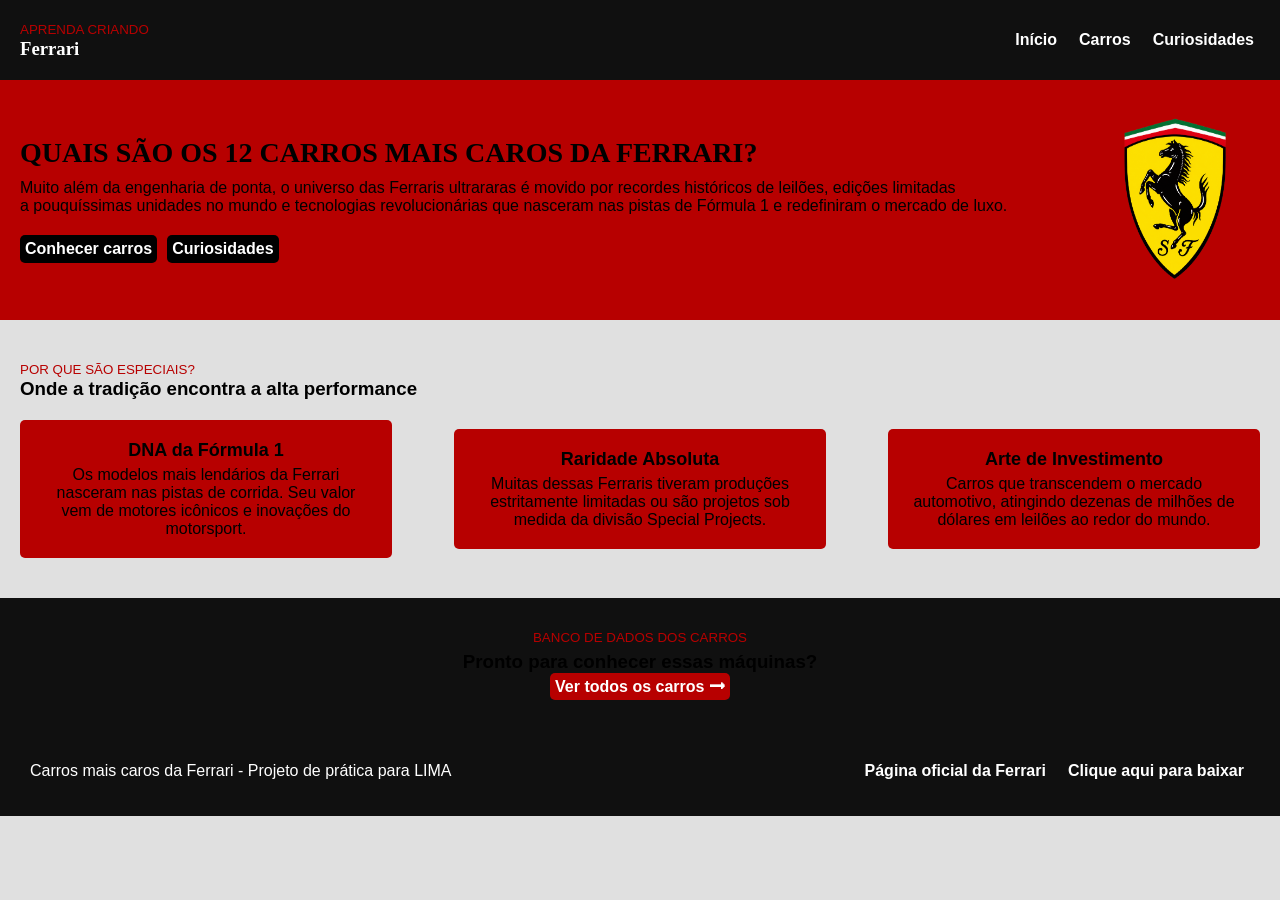
<file: index.html>
<!DOCTYPE html>
<html lang="pt-BR">
    <head>
        <meta charset="UTF-8" />
        <title>Carros mais caros da Ferrari</title>
        <link rel="stylesheet" href="css/style.css" />
    </head>
    <body>
        <header>
            <section id="inicio">
                <article>
                    <p><small>Aprenda criando</small></p>
                    <h1>Ferrari</h1>
                </article>
            </section>

            <section id="menu">
                <a href="index.html">Início</a>
                <a href="pages/carros.html">Carros</a>
                <a href="pages/curiosidades.html">Curiosidades</a>
            </section>
        </header>

        <main>
            <section id="introducao">
                <article>
                    <h2 style="text-transform: uppercase;">Quais são os 12 carros mais caros da Ferrari?</h2>
                    <p>Muito além da engenharia de ponta, o universo das Ferraris ultrararas é movido por recordes históricos de leilões, edições limitadas</p>
                    <p>a pouquíssimas unidades no mundo e tecnologias revolucionárias que nasceram nas pistas de Fórmula 1 e redefiniram o mercado de luxo.</p>
                    <article id="botoes-introducao">
                        <a id="botao-carros" href="pages/carros.html">Conhecer carros</a>
                        <a id="botao-curiosidades" href="pages/curiosidades.html">Curiosidades</a>
                    </article>
                </article>

                <article id="img-introducao">
                    <img src="assets/img/logo-ferrari.png" alt="imagem do logotipo da Ferrari com o Cavallino Rampante"/>
                </article>
            </section>

            <section id="destaques">
                <section>
                    <article id="por-que-sao-especiais">
                        <p><small>Por que são especiais?</small></p>
                        <h3>Onde a tradição encontra a alta performance</h3>
                    </article>
                </section>

                <section id="cards">
                    <article class="card">
                        <h4>DNA da Fórmula 1</h4>
                        <p>Os modelos mais lendários da Ferrari nasceram nas pistas de corrida. Seu valor vem de motores icônicos e inovações do motorsport.</p>
                    </article>

                    <article class="card">
                        <h4>Raridade Absoluta</h4>
                        <p>Muitas dessas Ferraris tiveram produções estritamente limitadas ou são projetos sob medida da divisão Special Projects.</p>
                    </article>

                    <article class="card">
                        <h4>Arte de Investimento</h4>
                        <p>Carros que transcendem o mercado automotivo, atingindo dezenas de milhões de dólares em leilões ao redor do mundo.</p>
                    </article>
                </section>
            </section>

            <section id="destaques2">
                <p><small>Banco de dados dos carros</small></p>
                <h3>Pronto para conhecer essas máquinas?</h3>
                <a href="pages/carros.html">Ver todos os carros 🠖</a>
            </section>
        </main>

        <footer id="footer">
            <p>Carros mais caros da Ferrari - Projeto de prática para LIMA</p>
            <section id="menu-final">
                <a href="https://www.ferrari.com/pt-BR" target="_blank" rel="noreferrer">Página oficial da Ferrari</a>
                <a href="assets/arquivo.txt/guia.pdf" download>Clique aqui para baixar</a>
            </section>
        </footer>
    </body>
</html>
</file>
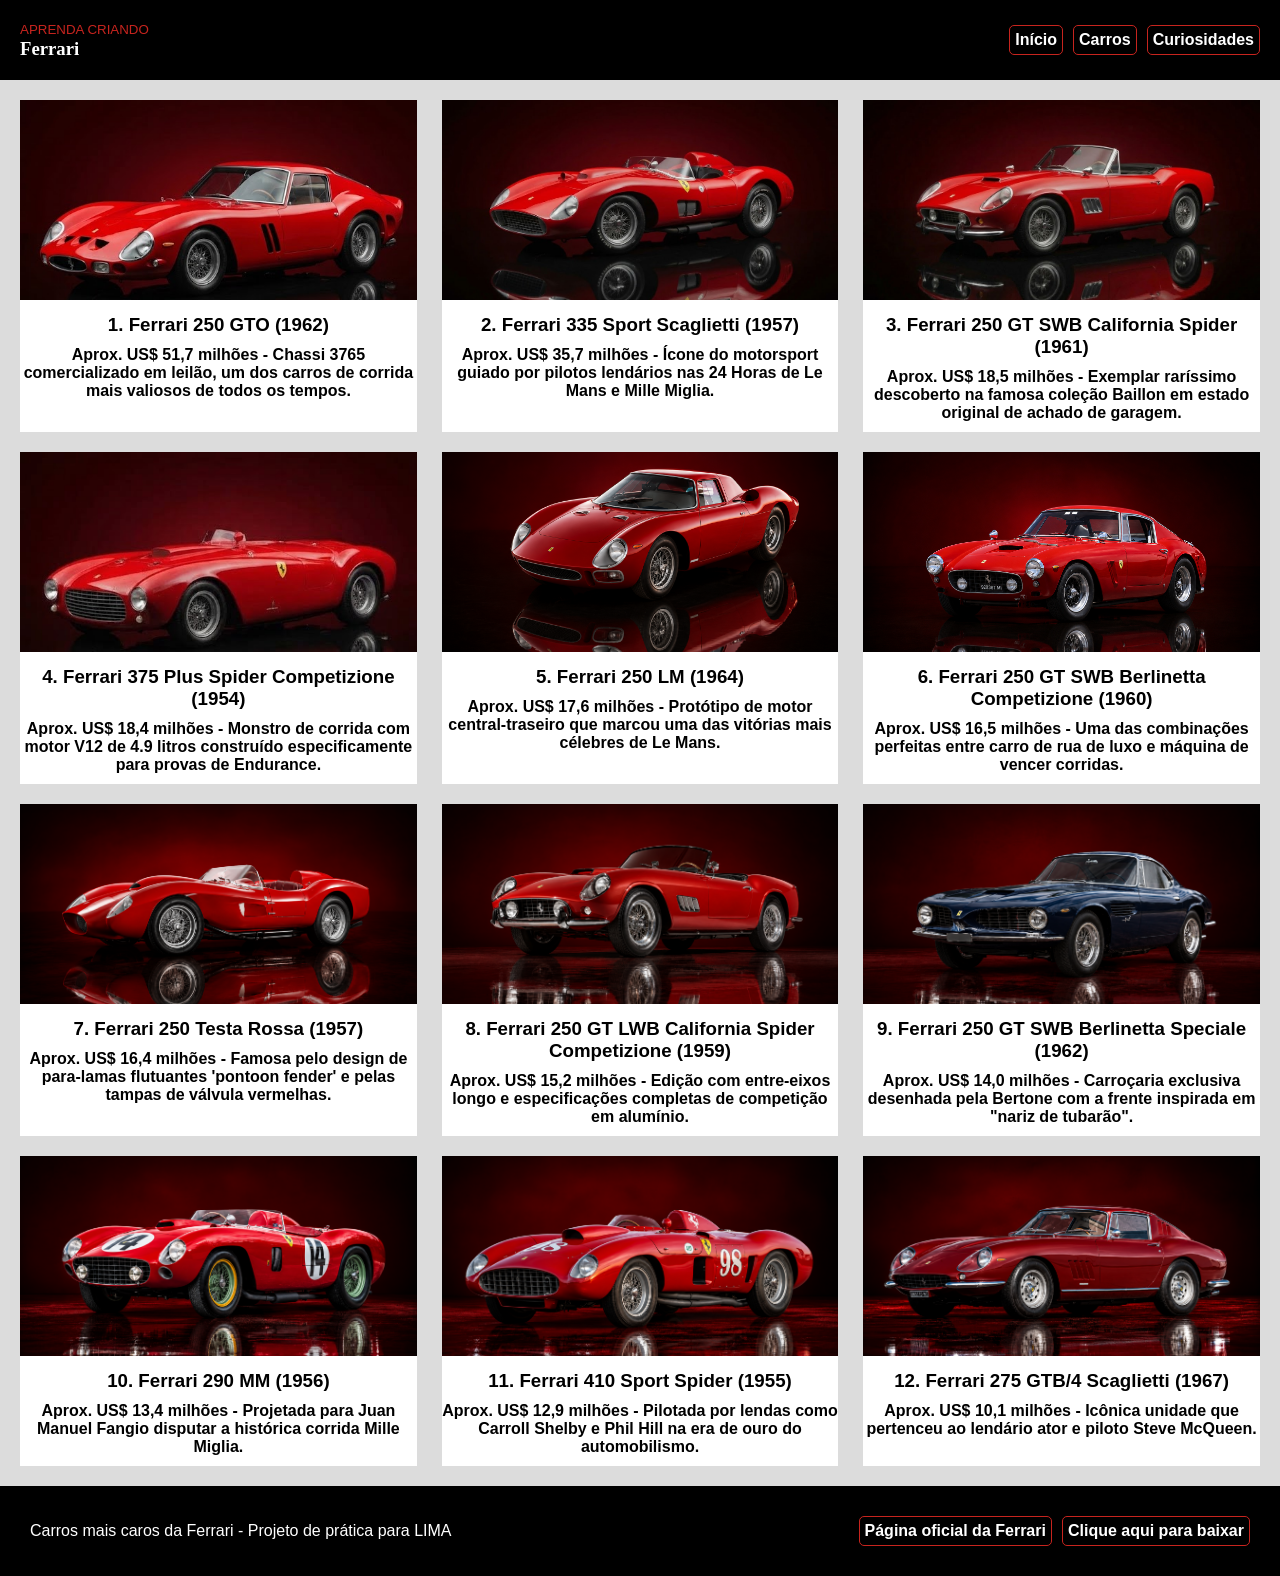
<file: pages/carros.html>
<!DOCTYPE html>
<html lang="pt-BR">
    <head>
        <meta charset="UTF-8" />
        <title>Carros mais caros da Ferrari</title>
        <link rel="stylesheet" href="../css/carros.css" />
    </head>
    <body>
        <header>
            <section id="inicio">
                <article>
                    <p><small>Aprenda criando</small></p>
                    <h1>Ferrari</h1>
                </article>
            </section>

            <section id="menu">
                <a href="/">Início</a>
                <a href="carros.html">Carros</a>
                <a href="../pages/curiosidades.html">Curiosidades</a>
            </section>
        </header>
        <main>
            <section id="cards">
                <article class="card">
                    <img src="../assets/img/ferrari-250-gto.png" alt="imagem da Ferrari 250 GTO"/>
                    <h3>1. Ferrari 250 GTO (1962)</h3>
                    <p>Aprox. US$ 51,7 milhões - Chassi 3765 comercializado em leilão, um dos carros de corrida mais valiosos de todos os tempos.</p>
                </article>

                <article class="card">
                    <img src="../assets/img/ferrari-335-sport-scaglietti.png" alt="imagem da Ferrari 335 Sport Scaglietti"/>
                    <h3>2. Ferrari 335 Sport Scaglietti (1957)</h3>
                    <p>Aprox. US$ 35,7 milhões - Ícone do motorsport guiado por pilotos lendários nas 24 Horas de Le Mans e Mille Miglia.</p>
                </article>

                <article class="card">
                    <img src="../assets/img/ferrari-250-gt-swb-california-spider.png" alt="imagem da Ferrari 250 GT SWB California Spider"/>
                    <h3>3. Ferrari 250 GT SWB California Spider (1961)</h3>
                    <p>Aprox. US$ 18,5 milhões - Exemplar raríssimo descoberto na famosa coleção Baillon em estado original de achado de garagem.</p>
                </article>

                <article class="card">
                    <img src="../assets/img/ferrari-375-plus-spider-competizione.png" alt="imagem da Ferrari 375 Plus Spider Competizione"/>
                    <h3>4. Ferrari 375 Plus Spider Competizione (1954)</h3>
                    <p>Aprox. US$ 18,4 milhões - Monstro de corrida com motor V12 de 4.9 litros construído especificamente para provas de Endurance.</p>
                </article>

                <article class="card">
                    <img src="../assets/img/ferrari-250-lm.png" alt="imagem da Ferrari 250 LM"/>
                    <h3>5. Ferrari 250 LM (1964)</h3>
                    <p>Aprox. US$ 17,6 milhões - Protótipo de motor central-traseiro que marcou uma das vitórias mais célebres de Le Mans.</p>
                </article>

                <article class="card">
                    <img src="../assets/img/ferrari-250-gt-swb-berlinetta-competizione.png" alt="imagem da Ferrari 250 GT SWB Berlinetta Competizione"/>
                    <h3>6. Ferrari 250 GT SWB Berlinetta Competizione (1960)</h3>
                    <p>Aprox. US$ 16,5 milhões - Uma das combinações perfeitas entre carro de rua de luxo e máquina de vencer corridas.</p>
                </article>

                <article class="card">
                    <img src="../assets/img/ferrari-250-testa-rossa.png" alt="imagem da Ferrari 250 Testa Rossa"/>
                    <h3>7. Ferrari 250 Testa Rossa (1957)</h3>
                    <p>Aprox. US$ 16,4 milhões - Famosa pelo design de para-lamas flutuantes 'pontoon fender' e pelas tampas de válvula vermelhas.</p>
                </article>

                <article class="card">
                    <img src="../assets/img/ferrari-250-gt-lwb-california-spider-competizione.png" alt="imagem da Ferrari 250 GT LWB California Spider Competizione"/>
                    <h3>8. Ferrari 250 GT LWB California Spider Competizione (1959)</h3>
                    <p>Aprox. US$ 15,2 milhões - Edição com entre-eixos longo e especificações completas de competição em alumínio.</p>
                </article>

                <article class="card">
                    <img src="../assets/img/ferrari-250-gt-swb-berlinetta-speciale.png" alt="imagem da Ferrari 250 GT SWB Berlinetta Speciale"/>
                    <h3>9. Ferrari 250 GT SWB Berlinetta Speciale (1962)</h3>
                    <p>Aprox. US$ 14,0 milhões - Carroçaria exclusiva desenhada pela Bertone com a frente inspirada em "nariz de tubarão".</p>
                </article>

                <article class="card">
                    <img src="../assets/img/ferrari-290-mm.png" alt="imagem da Ferrari 290 MM"/>
                    <h3>10. Ferrari 290 MM (1956)</h3>
                    <p>Aprox. US$ 13,4 milhões - Projetada para Juan Manuel Fangio disputar a histórica corrida Mille Miglia.</p>
                </article>

                <article class="card">
                    <img src="../assets/img/ferrari-410-sport-spider.png" alt="imagem da Ferrari 410 Sport Spider"/>
                    <h3>11. Ferrari 410 Sport Spider (1955)</h3>
                    <p>Aprox. US$ 12,9 milhões - Pilotada por lendas como Carroll Shelby e Phil Hill na era de ouro do automobilismo.</p>
                </article>

                <article class="card">
                    <img src="../assets/img/ferrari-275-gtb-4-scaglietti.png" alt="imagem da Ferrari 275 GTB/4 Scaglietti"/>
                    <h3>12. Ferrari 275 GTB/4 Scaglietti (1967)</h3>
                    <p>Aprox. US$ 10,1 milhões - Icônica unidade que pertenceu ao lendário ator e piloto Steve McQueen.</p>
                </article>
            </section>
        </main>
        <footer id="footer">
            <p>Carros mais caros da Ferrari - Projeto de prática para LIMA</p>
            <section id="menu-final">
                <a href="https://www.ferrari.com/pt-BR" target="_blank" rel="noreferrer">Página oficial da Ferrari</a>
                <a href="../assets/files/teste.txt" download>Clique aqui para baixar</a>
            </section>
        </footer>
    </body>
</html>
</file>
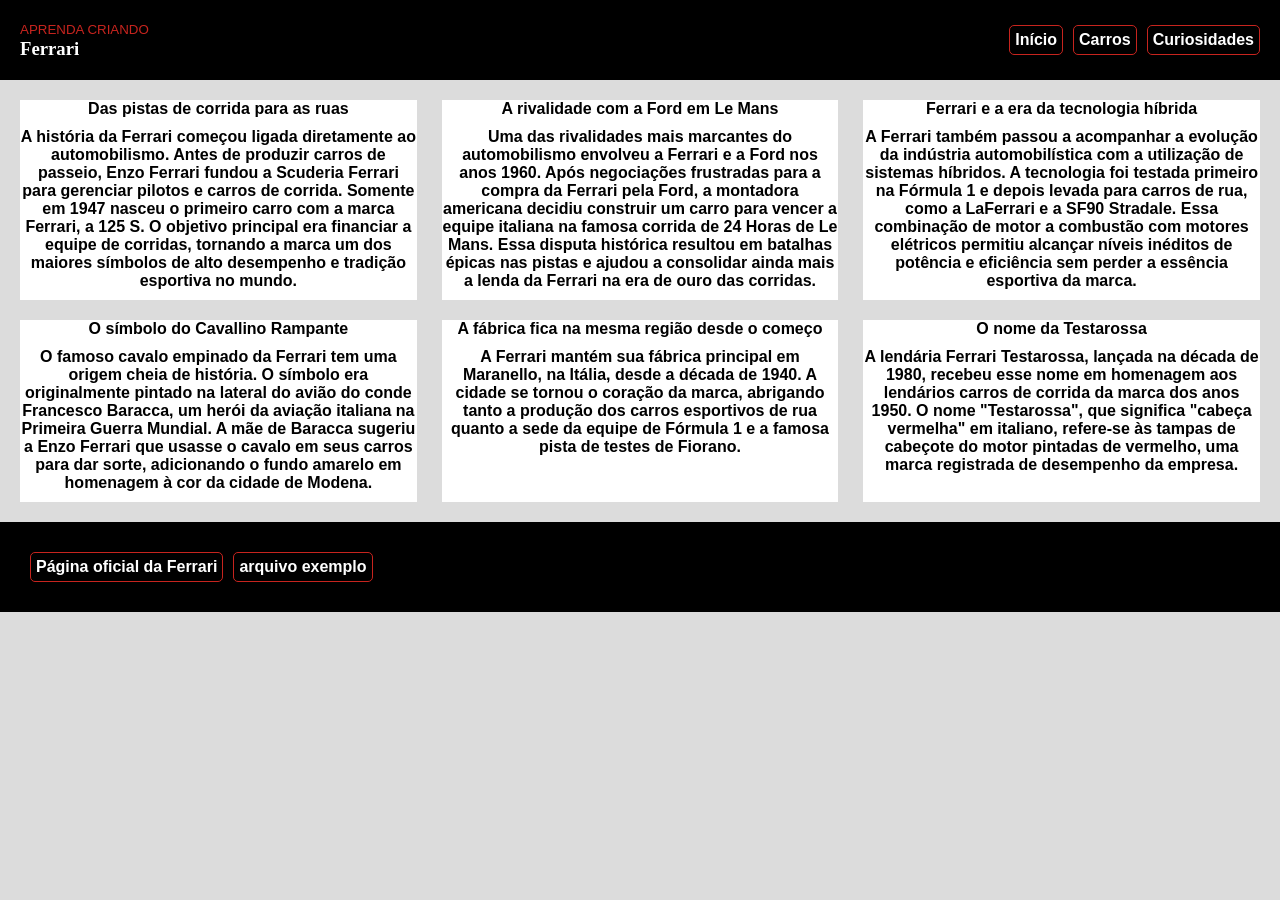
<file: pages/curiosidades.html>
<!doctype html>
<html lang="pt-BR">
    <head>
        <meta charset="UTF-8" />
        <title>Carros da Ferrari</title>
        <link rel="stylesheet" href="../css/carros.css" />
    </head>
    <body>
        <header>
            <section id="inicio">
                <article>
                    <p1><small>Aprenda criando</small></p1>
                    <h1>Ferrari</h1>
                </article>
            </section>

            <section id="menu">
                <a href="/">Início</a>
                <a href="carros.html">Carros</a>
                <a href="../pages/curiosidades.html">Curiosidades</a>
            </section>
        </header>
        <main>
            <section id="cards">
                <article class="card">
                    <h4>Das pistas de corrida para as ruas</h4>
                    <p>A história da Ferrari começou ligada diretamente ao automobilismo. Antes de produzir carros de passeio, Enzo Ferrari fundou a Scuderia Ferrari para gerenciar pilotos e carros de corrida. Somente em 1947 nasceu o primeiro carro com a marca Ferrari, a 125 S. O objetivo principal era financiar a equipe de corridas, tornando a marca um dos maiores símbolos de alto desempenho e tradição esportiva no mundo.</p>
                </article>

                <article class="card">
                    <h4>A rivalidade com a Ford em Le Mans</h4>
                    <p>Uma das rivalidades mais marcantes do automobilismo envolveu a Ferrari e a Ford nos anos 1960. Após negociações frustradas para a compra da Ferrari pela Ford, a montadora americana decidiu construir um carro para vencer a equipe italiana na famosa corrida de 24 Horas de Le Mans. Essa disputa histórica resultou em batalhas épicas nas pistas e ajudou a consolidar ainda mais a lenda da Ferrari na era de ouro das corridas.</p>
                </article>

                <article class="card">
                    <h4>Ferrari e a era da tecnologia híbrida</h4>
                    <p>A Ferrari também passou a acompanhar a evolução da indústria automobilística com a utilização de sistemas híbridos. A tecnologia foi testada primeiro na Fórmula 1 e depois levada para carros de rua, como a LaFerrari e a SF90 Stradale. Essa combinação de motor a combustão com motores elétricos permitiu alcançar níveis inéditos de potência e eficiência sem perder a essência esportiva da marca.</p>
                </article>

                <article class="card">
                    <h4>O símbolo do Cavallino Rampante</h4>
                    <p>O famoso cavalo empinado da Ferrari tem uma origem cheia de história. O símbolo era originalmente pintado na lateral do avião do conde Francesco Baracca, um herói da aviação italiana na Primeira Guerra Mundial. A mãe de Baracca sugeriu a Enzo Ferrari que usasse o cavalo em seus carros para dar sorte, adicionando o fundo amarelo em homenagem à cor da cidade de Modena.</p>
                </article>

                <article class="card">
                    <h4>A fábrica fica na mesma região desde o começo</h4>
                    <p>A Ferrari mantém sua fábrica principal em Maranello, na Itália, desde a década de 1940. A cidade se tornou o coração da marca, abrigando tanto a produção dos carros esportivos de rua quanto a sede da equipe de Fórmula 1 e a famosa pista de testes de Fiorano.</p>
                </article>

                <article class="card">
                    <h4>O nome da Testarossa</h4>
                    <p>A lendária Ferrari Testarossa, lançada na década de 1980, recebeu esse nome em homenagem aos lendários carros de corrida da marca dos anos 1950. O nome "Testarossa", que significa "cabeça vermelha" em italiano, refere-se às tampas de cabeçote do motor pintadas de vermelho, uma marca registrada de desempenho da empresa.</p>
                </article>
            </section>
        </main>
        <footer id="footer">
            <section id="menu-final">
                <a href="https://www.ferrari.com/en-EN" target="_blank" rel="noreferrer">Página oficial da Ferrari</a>
                <a href="assets/arquivo/texto para texte Lamboghini!!.txt" target="_blank" rel="noreferrer">arquivo exemplo</a>
            </section>
        </footer>
    </body>
</html>
</file>
<file: css/style.css>
* {
    padding: 0;
    margin: 0;
    box-sizing: border-box;
}

body {
    font-family: 'Franklin Gothic Medium', 'Arial Narrow', Arial, sans-serif;
    background-color: #E0E0E0;
}

h1 {
    font-family: Georgia, 'Times New Roman', Times, serif;
}

h2 {
    font-family: Georgia, 'Times New Roman', Times, serif;
}

header {
    background-color: #101010;
    color: rgb(255, 255, 255);
    padding: 20px;
    display: flex;
    justify-content: space-between;
    align-items: center;
}

#menu {
    display: flex;
    flex-direction: row;
    justify-content: flex-end;
    align-items: center;
    flex-wrap: nowrap;
    gap: 10px;
}


#introducao {
    display: flex;
    flex-direction: row;
    gap: 30px;
    padding: 20px;
    background-color: #b70000;
    align-items: center;
    justify-content: space-between;
}

#introducao img {
    width: 170px;
    height: 200px;
}

a {
    text-decoration: none;
    color: white;
    border: 1px solid #101010;
    padding: 5px;
    border-radius: 5px;
    font-weight: bold;
}

#img-introducao {
    display: flex;
    flex-direction: column;
    justify-content: center;
    align-items: flex-end;
    flex-wrap: nowrap;
    gap: 0;
}

#introducao h2 {
    font-size: 28px;
    margin-bottom: 10px;
}

#botoes-introducao {
    display: flex;
    gap: 10px;
    margin-top: 20px;
    border-radius: 0px;
}

#botao-carros {
    border: none;
    background-color: #000000;
}

#botao-curiosidades {
    border: none;
    background-color: #000000;
}

#destaques {
    padding: 20px;
    margin-top: 20px;
    margin-bottom: 20px;
}

#por-que-sao-especiais {
    margin-bottom: 20px;
}

#por-que-sao-especiais small {
    color: #b70000;
}

#cards {
    display: flex;
    flex-direction: row;
    justify-content: space-between;
    align-items: center;
    flex-wrap: nowrap;
    gap: 16px;
}

.card {
    background-color: #b70000;
    width: 30%;
    padding: 20px;
    text-align: center;
    border-radius: 5px;
}

.card h4 {
    font-size: 18px;
    margin-bottom: 5px;
}

#destaques2 {
    background-color: #101010;
    padding: 30px;
    text-align: center;
}

#destaques2 a {
    border: none;
    background-color: #b70000;
}

#destaques2 h3 {
    margin-top: 5px;
    margin-bottom: 5px;
}

small {
    color: #b70000;
    text-transform: uppercase;
}

footer {
    padding: 30px;
    background-color: #101010;
    display: flex;
    justify-content: space-between;
    align-items: center;
}

footer p {
    color: white;
}

#menu-final {
    display: flex;
    flex-direction: row;
    justify-content: flex-end;
    align-items: center;
    flex-wrap: nowrap;
    gap: 10px;
}
</file>
<file: css/carros.css>
* {
    padding: 0;
    margin: 0;
    box-sizing: border-box;
}

body {
    font-family: 'Franklin Gothic Medium', 'Arial Narrow', Arial, sans-serif;
    background-color: gainsboro;
}

h1 {
    font-family: Georgia, 'Times New Roman', Times, serif;
}

h2 {
    font-family: Georgia, 'Times New Roman', Times, serif;
}

header {
    background-color: black;
    color: white;
    padding: 20px;
    display: flex;
    justify-content: space-between;
    align-items: center;
}

a {
    text-decoration: none;
    color: white;
    border: 1px solid #c7241e;
    padding: 5px;
    border-radius: 5px;
    font-weight: bold;
}

#menu {
    display: flex;
    flex-direction: row;
    justify-content: flex-end;
    align-items: center;
    flex-wrap: nowrap;
    gap: 10px;
}

#cards {
    display: flex;
    gap: 20px;
    justify-content: space-between;
    flex-wrap: wrap;
    padding: 20px;
}

.card {
    background-color: white;
    width: 32%;
    text-align: center;
}

.card img {
    width: 100%;
    height: 200px;
    object-fit: cover;
}

.card h3 {
    margin-top: 10px;
}

.card p {
    margin-top: 10px;
    margin-bottom: 10px;
    font-weight: bold;
}

small {
    color: #c7241e;
    text-transform: uppercase;
}

footer {
    padding: 30px;
    background-color: black;
    display: flex;
    justify-content: space-between;
    align-items: center;
}

footer p {
    color: white;
}

#menu-final {
    display: flex;
    flex-direction: row;
    justify-content: flex-end;
    align-items: center;
    flex-wrap: nowrap;
    gap: 10px;
}
</file>
